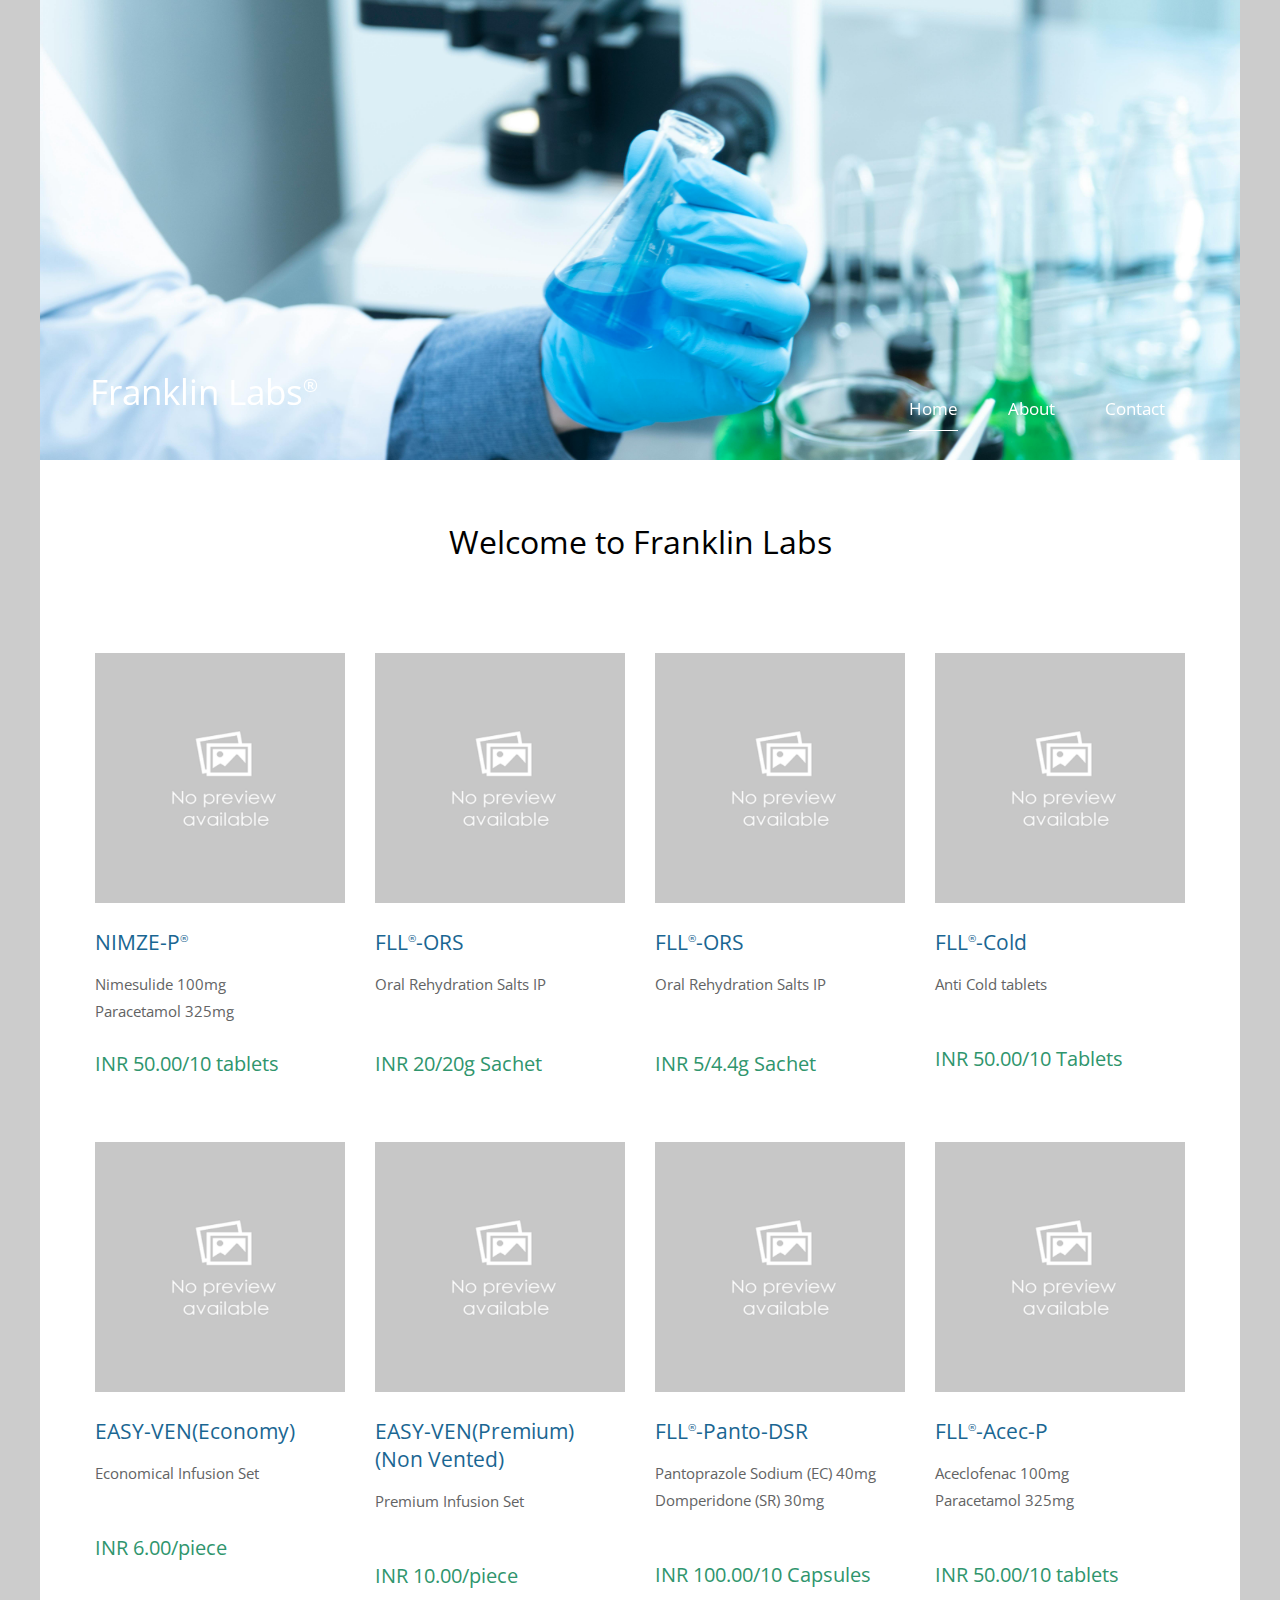
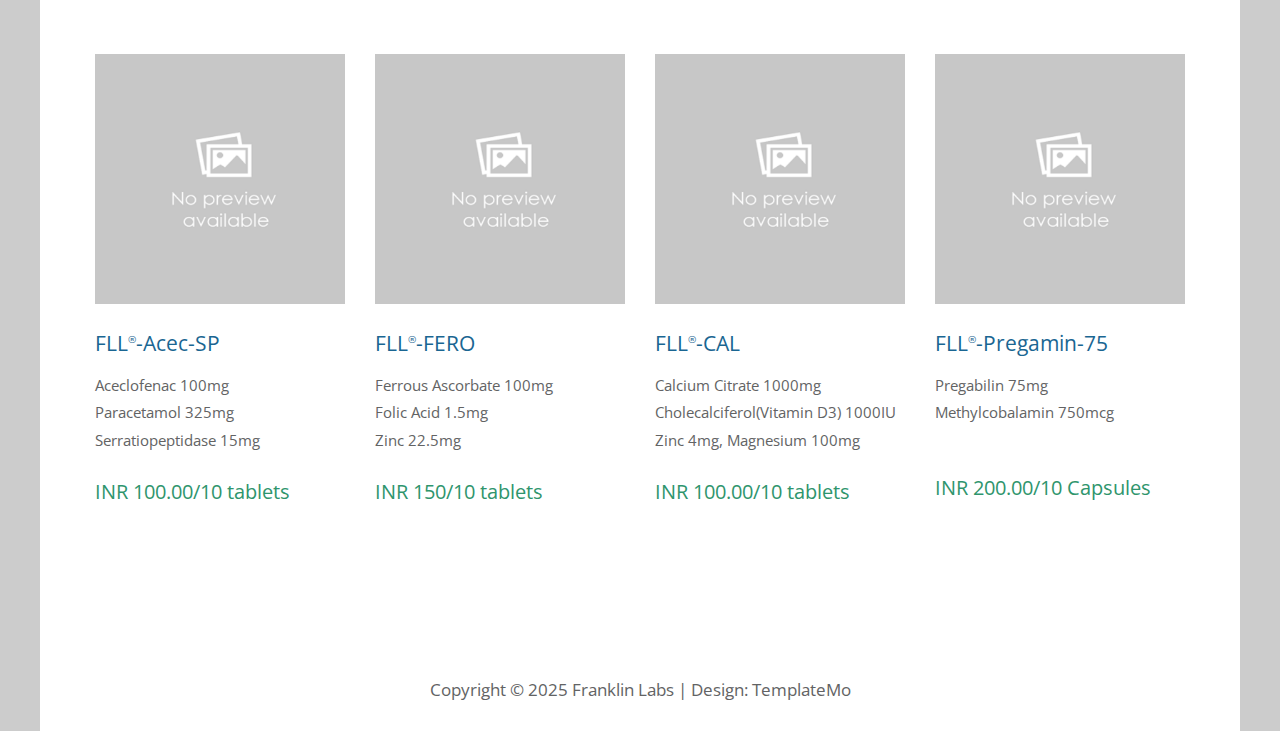
<file: index.html>
<!DOCTYPE html>
<html>

<head>
	<meta charset="UTF-8" />
    <meta name="viewport" content="width=device-width, initial-scale=1.0" />
    <meta http-equiv="X-UA-Compatible" content="ie=edge" />
    <title>Franklin Labs</title>
    <link href="https://fonts.googleapis.com/css?family=Open+Sans:400" rel="stylesheet" />    
	<link href="css/templatemo-style.css" rel="stylesheet" />
</head>
<!--

Simple House

https://templatemo.com/tm-539-simple-house

-->
<body> 

	<div class="container">
	<!-- Top box -->
		<!-- Logo & Site Name -->
		<div class="placeholder">
			<div class="parallax-window" data-parallax="scroll" data-image-src="img/franklin-labs.jpg">
				<div class="tm-header">
					<div class="row tm-header-inner">
						<div class="col-md-6 col-12">
							 
							<div class="tm-site-text-box">
								<h1 class="tm-site-title">Franklin Labs<span style="font-size: 0.5em; vertical-align: super;">&reg;</span></h1>
									
							</div>
						</div>
						<nav class="col-md-6 col-12 tm-nav">
							<ul class="tm-nav-ul">
								<li class="tm-nav-li"><a href="index.html" class="tm-nav-link active">Home</a></li>
								<li class="tm-nav-li"><a href="about.html" class="tm-nav-link">About</a></li>
								<li class="tm-nav-li"><a href="contact.html" class="tm-nav-link">Contact</a></li>
							</ul>
						</nav>	
					</div>
				</div>
			</div>
		</div>

		<main>
			<header class="row tm-welcome-section">
				<h2 class="col-12 text-center tm-section-title">Welcome to Franklin Labs</h2>
				<p class="col-12 text-center"></p>
			</header>
			
<!-- 			<div class="tm-paging-links">
				<nav>
					<ul>
						<li class="tm-paging-item"><a href="#" class="tm-paging-link active">Pizza</a></li>
						<li class="tm-paging-item"><a href="#" class="tm-paging-link">Salad</a></li>
						<li class="tm-paging-item"><a href="#" class="tm-paging-link">Noodle</a></li>
					</ul>
				</nav>
			</div> -->

			<!-- Gallery -->
			<div class="row tm-gallery">
				<!-- gallery page 1 -->
				 <div id="tm-gallery-page-pizza" class="tm-gallery-page">
					<article class="col-lg-3 col-md-4 col-sm-6 col-12 tm-gallery-item">
						<figure>
							<img src="img/gallery/no_preview.png" alt="Image" class="img-fluid tm-gallery-img" />
							<figcaption>
								<h4 class="tm-gallery-title">NIMZE-P<span style="font-size: 0.5em; vertical-align: super;">&reg;</span></h4>
								<p class="tm-gallery-description">Nimesulide 100mg <br/>  Paracetamol 325mg</p>
								<p class="tm-gallery-price">INR 50.00/10 tablets</p>
							</figcaption>
						</figure>
					</article>
					<article class="col-lg-3 col-md-4 col-sm-6 col-12 tm-gallery-item">
						<figure>
							<img src="img/gallery/no_preview.png" alt="Image" class="img-fluid tm-gallery-img" />
							<figcaption>
								<h4 class="tm-gallery-title">FLL<span style="font-size: 0.5em; vertical-align: super;">&reg;</span>-ORS </h4>
								<p class="tm-gallery-description">Oral Rehydration Salts IP<br/><br/></p>
								<p class="tm-gallery-price">INR 20/20g Sachet</p>
							</figcaption>
						</figure>
					</article>
					<article class="col-lg-3 col-md-4 col-sm-6 col-12 tm-gallery-item">
						<figure>
							<img src="img/gallery/no_preview.png" alt="Image" class="img-fluid tm-gallery-img" />
							<figcaption>
								<h4 class="tm-gallery-title">FLL<span style="font-size: 0.5em; vertical-align: super;">&reg;</span>-ORS </h4>
								<p class="tm-gallery-description">Oral Rehydration Salts IP<br/><br/></p>
								<p class="tm-gallery-price">INR 5/4.4g Sachet</p>
							</figcaption>
						</figure>
					</article>
					<article class="col-lg-3 col-md-4 col-sm-6 col-12 tm-gallery-item">
						<figure>
							<img src="img/gallery/no_preview.png" alt="Image" class="img-fluid tm-gallery-img" />
							<figcaption>
								<h4 class="tm-gallery-title">FLL<span style="font-size: 0.5em; vertical-align: super;">&reg;</span>-Cold</h4>
								<p class="tm-gallery-description">Anti Cold tablets</p><br/>
								<p class="tm-gallery-price">INR 50.00/10 Tablets</p>
							</figcaption>
						</figure>
					</article>
					<article class="col-lg-3 col-md-4 col-sm-6 col-12 tm-gallery-item">
						<figure>
							<img src="img/gallery/no_preview.png" alt="Image" class="img-fluid tm-gallery-img" />
							<figcaption>
								<h4 class="tm-gallery-title">EASY-VEN(Economy)</h4>
								<p class="tm-gallery-description">Economical Infusion Set</p><br/>
								<p class="tm-gallery-price">INR 6.00/piece</p>
							</figcaption>
						</figure>
					</article>
					<article class="col-lg-3 col-md-4 col-sm-6 col-12 tm-gallery-item">
						<figure>
							<img src="img/gallery/no_preview.png" alt="Image" class="img-fluid tm-gallery-img" />
							<figcaption>
								<h4 class="tm-gallery-title">EASY-VEN(Premium) (Non Vented)</h4>
								<p class="tm-gallery-description">Premium Infusion Set</p><br/>
								<p class="tm-gallery-price">INR 10.00/piece</p>
							</figcaption>
						</figure>
					</article>
					<article class="col-lg-3 col-md-4 col-sm-6 col-12 tm-gallery-item">
						<figure>
							<img src="img/gallery/no_preview.png" alt="Image" class="img-fluid tm-gallery-img" />
							<figcaption>
								<h4 class="tm-gallery-title">FLL<span style="font-size: 0.5em; vertical-align: super;">&reg;</span>-Panto-DSR</h4>
								<p class="tm-gallery-description">Pantoprazole Sodium (EC) 40mg<br/>Domperidone (SR) 30mg</p><br/>
								<p class="tm-gallery-price">INR 100.00/10 Capsules</p>
							</figcaption>
						</figure>
					</article>
					<article class="col-lg-3 col-md-4 col-sm-6 col-12 tm-gallery-item">
						<figure>
							<img src="img/gallery/no_preview.png" alt="Image" class="img-fluid tm-gallery-img" />
							<figcaption>
								<h4 class="tm-gallery-title">FLL<span style="font-size: 0.5em; vertical-align: super;">&reg;</span>-Acec-P</h4>
								<p class="tm-gallery-description">Aceclofenac 100mg <br/> Paracetamol 325mg</p><br/>
								<p class="tm-gallery-price">INR 50.00/10 tablets</p>
							</figcaption>
						</figure>
					</article>
					<article class="col-lg-3 col-md-4 col-sm-6 col-12 tm-gallery-item">
						<figure>
							<img src="img/gallery/no_preview.png" alt="Image" class="img-fluid tm-gallery-img" />
							<figcaption>
								<h4 class="tm-gallery-title">FLL<span style="font-size: 0.5em; vertical-align: super;">&reg;</span>-Acec-SP</h4>
								<p class="tm-gallery-description">Aceclofenac 100mg <br/> Paracetamol 325mg<br/>Serratiopeptidase 15mg</p>
								<p class="tm-gallery-price">INR 100.00/10 tablets</p>
							</figcaption>
						</figure>
					</article>
				<!-- </div> 

				<div id="tm-gallery-page-salad" class="tm-gallery-page"> -->
					<article class="col-lg-3 col-md-4 col-sm-6 col-12 tm-gallery-item">
						<figure>
							<img src="img/gallery/no_preview.png" alt="Image" class="img-fluid tm-gallery-img" />
							<figcaption>
								<h4 class="tm-gallery-title">FLL<span style="font-size: 0.5em; vertical-align: super;">&reg;</span>-FERO</h4>
								<p class="tm-gallery-description">Ferrous Ascorbate 100mg<br/>Folic Acid 1.5mg<br/>Zinc 22.5mg</p>
								<p class="tm-gallery-price">INR 150/10 tablets</p>
							</figcaption>
						</figure>
					</article>
					<article class="col-lg-3 col-md-4 col-sm-6 col-12 tm-gallery-item">
						<figure>
							<img src="img/gallery/no_preview.png" alt="Image" class="img-fluid tm-gallery-img" />
							<figcaption>
								<h4 class="tm-gallery-title">FLL<span style="font-size: 0.5em; vertical-align: super;">&reg;</span>-CAL</h4>
								<p class="tm-gallery-description">Calcium Citrate 1000mg<br/>Cholecalciferol(Vitamin D3) 1000IU<br/>Zinc 4mg, Magnesium 100mg</p>
								<p class="tm-gallery-price">INR 100.00/10 tablets</p>
							</figcaption>
						</figure>
					</article>
					<article class="col-lg-3 col-md-4 col-sm-6 col-12 tm-gallery-item">
						<figure>
							<img src="img/gallery/no_preview.png" alt="Image" class="img-fluid tm-gallery-img" />
							<figcaption>
								<h4 class="tm-gallery-title">FLL<span style="font-size: 0.5em; vertical-align: super;">&reg;</span>-Pregamin-75</h4>
								<p class="tm-gallery-description">Pregabilin 75mg<br/>Methylcobalamin 750mcg</p><br/>
								<p class="tm-gallery-price">INR 200.00/10 Capsules</p>
							</figcaption>
						</figure>
					</article>
					
					<article class="col-lg-3 col-md-4 col-sm-6 col-12 tm-gallery-item" style="display: none;">
						<figure>
							<img src="img/gallery/no_preview.png" alt="Image" class="img-fluid tm-gallery-img" />
							<figcaption style="display: none;">
								<h4 class="tm-gallery-title">FLL<span style="font-size: 0.5em; vertical-align: super;">&reg;</span>-Pregamin-75</h4>
								<p class="tm-gallery-description">Pregabilin 75mg<br/>Methylcobalamin 750mcg</p>
								<br/><p class="tm-gallery-price">INR 200.00/10 Capsules</p>
							</figcaption>
						</figure>
					</article>
				</div> <!-- gallery page 2 -->
				
				<!-- gallery page 3 -->
				<!-- <div id="tm-gallery-page-noodle" class="tm-gallery-page hidden">
					<article class="col-lg-3 col-md-4 col-sm-6 col-12 tm-gallery-item">
						<figure>
							<img src="img/gallery/08.jpg" alt="Image" class="img-fluid tm-gallery-img" />
							<figcaption>
								<h4 class="tm-gallery-title">Noodle One</h4>
								<p class="tm-gallery-description">Orci varius natoque penatibus et magnis dis parturient montes, nascetur ridiculus mus.</p>
								<p class="tm-gallery-price">$12.50</p>
							</figcaption>
						</figure>
					</article>
					<article class="col-lg-3 col-md-4 col-sm-6 col-12 tm-gallery-item">
						<figure>
							<img src="img/gallery/07.jpg" alt="Image" class="img-fluid tm-gallery-img" />
							<figcaption>
								<h4 class="tm-gallery-title">Noodle Second</h4>
								<p class="tm-gallery-description">Orci varius natoque penatibus et magnis dis parturient montes, nascetur ridiculus mus.</p>
								<p class="tm-gallery-price">$15.50</p>
							</figcaption>
						</figure>
					</article>
					<article class="col-lg-3 col-md-4 col-sm-6 col-12 tm-gallery-item">
						<figure>
							<img src="img/gallery/06.jpg" alt="Image" class="img-fluid tm-gallery-img" />
							<figcaption>
								<h4 class="tm-gallery-title">Third Soft Noodle</h4>
								<p class="tm-gallery-description">Orci varius natoque penatibus et magnis dis parturient montes, nascetur ridiculus mus.</p>
								<p class="tm-gallery-price">$20.50</p>
							</figcaption>
						</figure>
					</article>
					<article class="col-lg-3 col-md-4 col-sm-6 col-12 tm-gallery-item">
						<figure>
							<img src="img/gallery/05.jpg" alt="Image" class="img-fluid tm-gallery-img" />
							<figcaption>
								<h4 class="tm-gallery-title">Aliquam sagittis</h4>
								<p class="tm-gallery-description">Orci varius natoque penatibus et magnis dis parturient montes, nascetur ridiculus mus.</p>
								<p class="tm-gallery-price">$30.25</p>
							</figcaption>
						</figure>
					</article>
					<article class="col-lg-3 col-md-4 col-sm-6 col-12 tm-gallery-item">
						<figure>
							<img src="img/gallery/04.jpg" alt="Image" class="img-fluid tm-gallery-img" />
							<figcaption>
								<h4 class="tm-gallery-title">Maecenas eget justo</h4>
								<p class="tm-gallery-description">Orci varius natoque penatibus et magnis dis parturient montes, nascetur ridiculus mus.</p>
								<p class="tm-gallery-price">$35.50</p>
							</figcaption>
						</figure>
					</article>
					<article class="col-lg-3 col-md-4 col-sm-6 col-12 tm-gallery-item">
						<figure>
							<img src="img/gallery/03.jpg" alt="Image" class="img-fluid tm-gallery-img" />
							<figcaption>
								<h4 class="tm-gallery-title">Quisque et felis eros</h4>
								<p class="tm-gallery-description">Orci varius natoque penatibus et magnis dis parturient montes, nascetur ridiculus mus.</p>
								<p class="tm-gallery-price">$40.50</p>
							</figcaption>
						</figure>
					</article>

				</div> --> <!-- gallery page 3 -->
			</div>
			<!-- <div class="tm-section tm-container-inner">
				<div class="row">
					<div class="col-md-6">
						<figure class="tm-description-figure">
							<img src="img/img-01.jpg" alt="Image" class="img-fluid" />
						</figure>
					</div>
					<div class="col-md-6">
						<div class="tm-description-box"> 
							<h4 class="tm-gallery-title">Maecenas nulla neque</h4>
							<p class="tm-mb-45">Redistributing this template as a downloadable ZIP file on any template collection site is strictly prohibited. You will need to <a rel="nofollow" href="https://templatemo.com/contact">talk to us</a> for additional permissions about our templates. Thank you.</p>
							<a href="about.html" class="tm-btn tm-btn-default tm-right">Read More</a>
						</div>
					</div>
				</div>
			</div> -->
		</main>

		<footer class="tm-footer text-center">
			<p>Copyright &copy; 2025 Franklin Labs 
            
            | Design: TemplateMo</p>
		</footer>
	</div>
	<script src="js/jquery.min.js"></script>
	<script src="js/parallax.min.js"></script>
	<script>
		$(document).ready(function(){
			// Handle click on paging links
			$('.tm-paging-link').click(function(e){
				e.preventDefault();
				
				var page = $(this).text().toLowerCase();
				$('.tm-gallery-page').addClass('hidden');
				$('#tm-gallery-page-' + page).removeClass('hidden');
				$('.tm-paging-link').removeClass('active');
				$(this).addClass("active");
			});
		});
	</script>
</body>
</html>
</file>
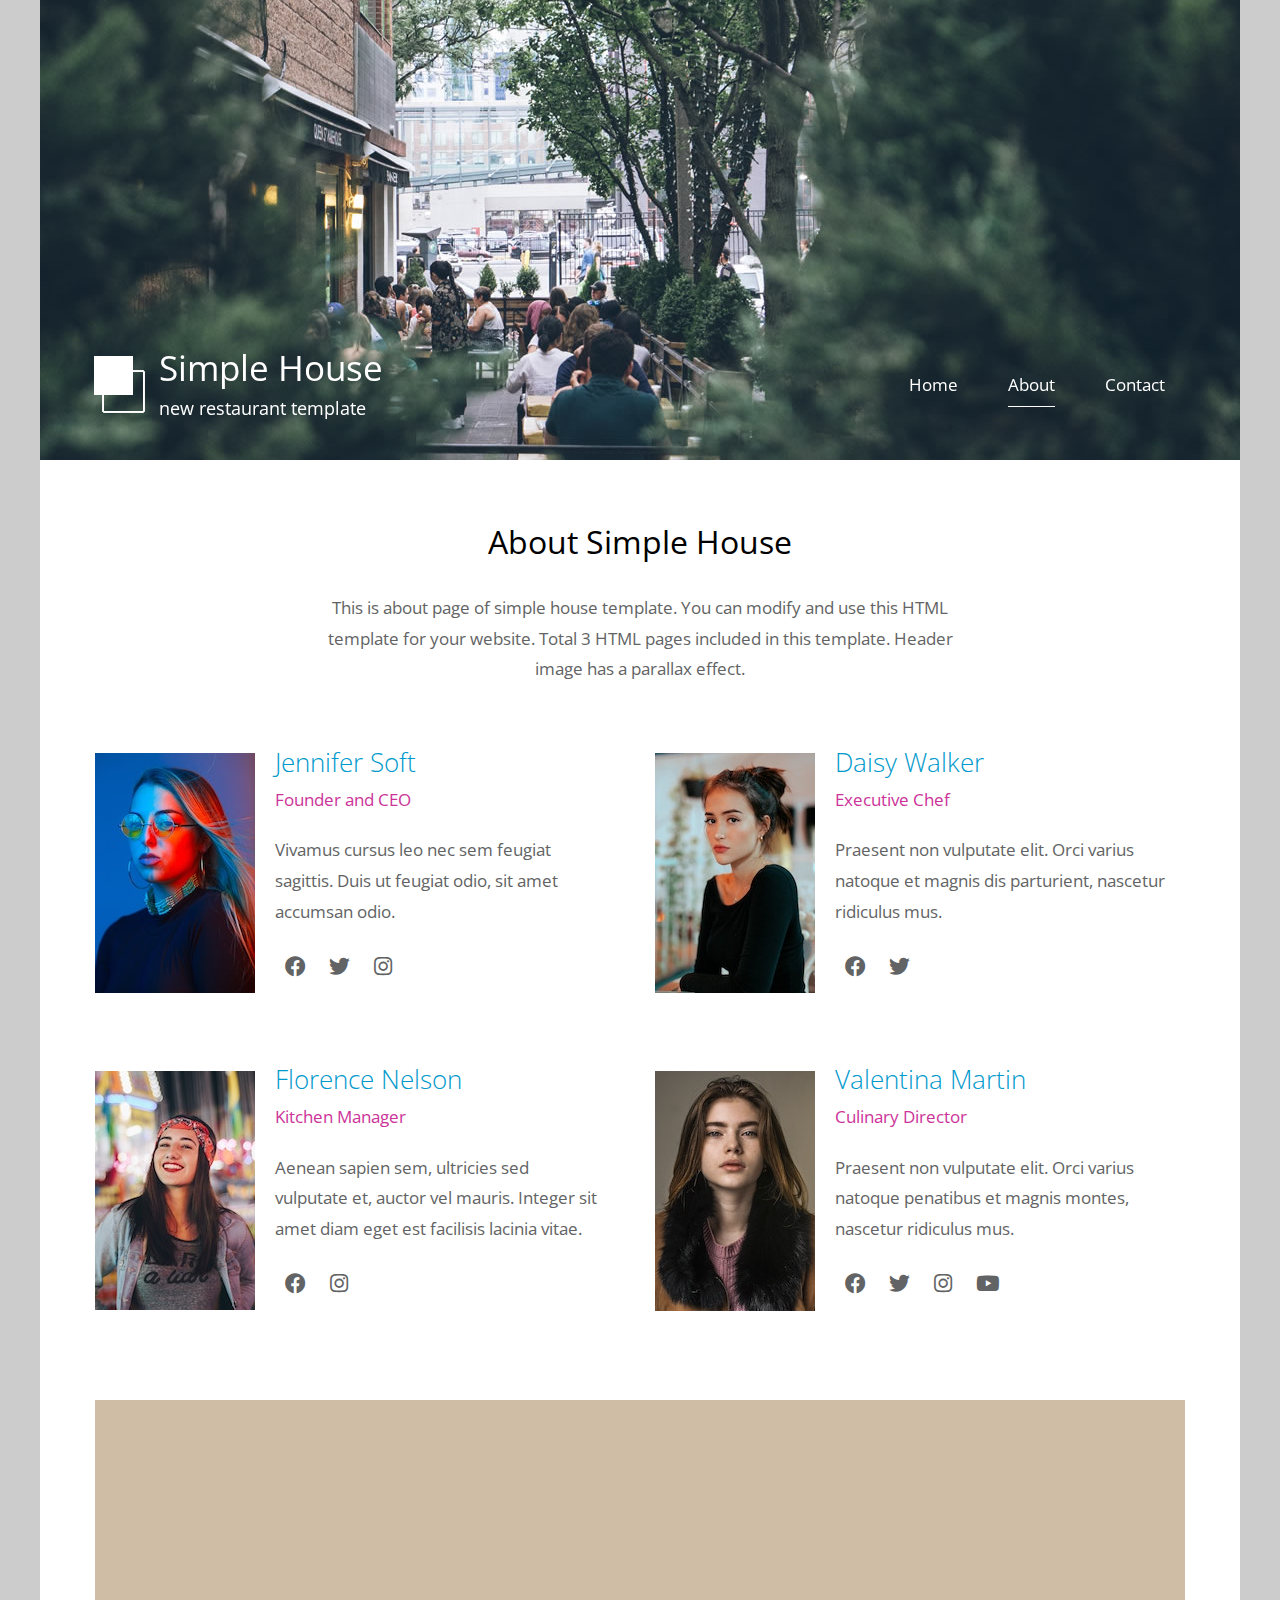
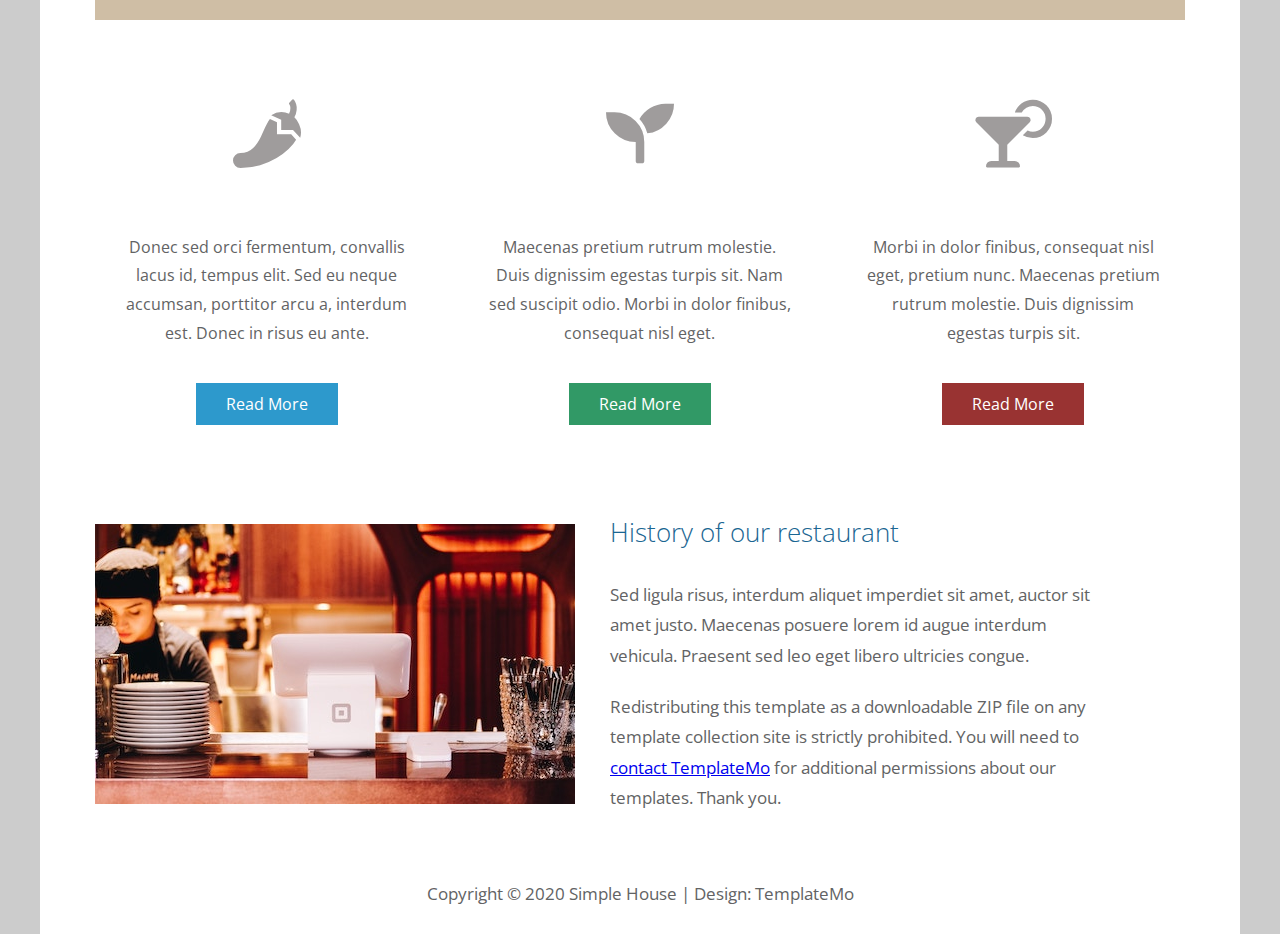
<file: about.html>
<!DOCTYPE html>
<html>

<head>
	<meta charset="UTF-8" />
    <meta name="viewport" content="width=device-width, initial-scale=1.0" />
    <meta http-equiv="X-UA-Compatible" content="ie=edge" />
    <title>Simple House - About Page</title>
    <link href="https://fonts.googleapis.com/css?family=Open+Sans:300,400" rel="stylesheet" />
    <link href="css/all.min.css" rel="stylesheet" />
	<link href="css/templatemo-style.css" rel="stylesheet" />
</head>
<!--

Simple House

https://templatemo.com/tm-539-simple-house

-->
<body> 

	<div class="container">
	<!-- Top box -->
		<!-- Logo & Site Name -->
		<div class="placeholder">
			<div class="parallax-window" data-parallax="scroll" data-image-src="img/simple-house-01.jpg">
				<div class="tm-header">
					<div class="row tm-header-inner">
						<div class="col-md-6 col-12">
							<img src="img/simple-house-logo.png" alt="Logo" class="tm-site-logo" /> 
							<div class="tm-site-text-box">
								<h1 class="tm-site-title">Simple House</h1>
								<h6 class="tm-site-description">new restaurant template</h6>	
							</div>
						</div>
						<nav class="col-md-6 col-12 tm-nav">
							<ul class="tm-nav-ul">
								<li class="tm-nav-li"><a href="index.html" class="tm-nav-link">Home</a></li>
								<li class="tm-nav-li"><a href="about.html" class="tm-nav-link active">About</a></li>
								<li class="tm-nav-li"><a href="contact.html" class="tm-nav-link">Contact</a></li>
							</ul>
						</nav>	
					</div>
				</div>
			</div>
		</div>

		<main>
			<header class="row tm-welcome-section">
				<h2 class="col-12 text-center tm-section-title">About Simple House</h2>
				<p class="col-12 text-center">This is about page of simple house template. 
                You can modify and use this HTML template for your website. Total 3 HTML pages included in this template. Header image has a parallax effect.</p>
			</header>

			<div class="tm-container-inner tm-persons">
				<div class="row">
					<article class="col-lg-6">
						<figure class="tm-person">
							<img src="img/about-01.jpg" alt="Image" class="img-fluid tm-person-img" />
							<figcaption class="tm-person-description">
								<h4 class="tm-person-name">Jennifer Soft</h4>
								<p class="tm-person-title">Founder and CEO</p>
								<p class="tm-person-about">Vivamus cursus leo nec sem feugiat sagittis.
								Duis ut feugiat odio, sit amet accumsan
								odio.</p>
								<div>
									<a href="https://fb.com" class="tm-social-link"><i class="fab fa-facebook tm-social-icon"></i></a>
									<a href="https://twitter.com" class="tm-social-link"><i class="fab fa-twitter tm-social-icon"></i></a>
									<a href="https://instagram.com" class="tm-social-link"><i class="fab fa-instagram tm-social-icon"></i></a>
								</div>
							</figcaption>
						</figure>
					</article>
					<article class="col-lg-6">
						<figure class="tm-person">
							<img src="img/about-02.jpg" alt="Image" class="img-fluid tm-person-img" />
							<figcaption class="tm-person-description">
								<h4 class="tm-person-name">Daisy Walker</h4>
								<p class="tm-person-title">Executive Chef</p>
								<p class="tm-person-about">Praesent non vulputate elit. Orci varius
								natoque et magnis dis parturient, nascetur ridiculus mus.</p>
								<div>
									<a href="https://fb.com" class="tm-social-link"><i class="fab fa-facebook tm-social-icon"></i></a>
									<a href="https://twitter.com" class="tm-social-link"><i class="fab fa-twitter tm-social-icon"></i></a>
								</div>
							</figcaption>
						</figure>
					</article>
					<article class="col-lg-6">
						<figure class="tm-person">
							<img src="img/about-03.jpg" alt="Image" class="img-fluid tm-person-img" />
							<figcaption class="tm-person-description">
								<h4 class="tm-person-name">Florence Nelson</h4>
								<p class="tm-person-title">Kitchen Manager</p>
								<p class="tm-person-about">Aenean sapien sem, ultricies sed vulputate
								et, auctor vel mauris. Integer sit amet diam eget est facilisis lacinia vitae.</p>
								<div>
									<a href="https://fb.com" class="tm-social-link"><i class="fab fa-facebook tm-social-icon"></i></a>
									<a href="https://instagram.com" class="tm-social-link"><i class="fab fa-instagram tm-social-icon"></i></a>
								</div>
							</figcaption>
						</figure>
					</article>
					<article class="col-lg-6">
						<figure class="tm-person">
							<img src="img/about-04.jpg" alt="Image" class="img-fluid tm-person-img" />
							<figcaption class="tm-person-description">
								<h4 class="tm-person-name">Valentina Martin</h4>
								<p class="tm-person-title">Culinary Director</p>
								<p class="tm-person-about">Praesent non vulputate elit. Orci varius
								natoque penatibus et magnis montes, nascetur ridiculus mus.</p>
								<div>
									<a href="https://fb.com" class="tm-social-link"><i class="fab fa-facebook tm-social-icon"></i></a>
									<a href="https://twitter.com" class="tm-social-link"><i class="fab fa-twitter tm-social-icon"></i></a>
									<a href="https://instagram.com" class="tm-social-link"><i class="fab fa-instagram tm-social-icon"></i></a>
									<a href="https://youtube.com" class="tm-social-link"><i class="fab fa-youtube tm-social-icon"></i></a>
								</div>
							</figcaption>
						</figure>
					</article>
				</div>
			</div>
			<div class="tm-container-inner tm-featured-image">
				<div class="row">
					<div class="col-12">
						<div class="placeholder-2">
							<div class="parallax-window-2" data-parallax="scroll" data-image-src="img/about-05.jpg"></div>		
						</div>
					</div>
				</div>
			</div>
			<div class="tm-container-inner tm-features">
				<div class="row">
					<div class="col-lg-4">
						<div class="tm-feature">
							<i class="fas fa-4x fa-pepper-hot tm-feature-icon"></i>
							<p class="tm-feature-description">Donec sed orci fermentum, convallis lacus id, tempus elit. Sed eu neque accumsan, porttitor arcu a, interdum est. Donec in risus eu ante.</p>
							<a href="index.html" class="tm-btn tm-btn-primary">Read More</a>
						</div>
					</div>
					<div class="col-lg-4">
						<div class="tm-feature">
							<i class="fas fa-4x fa-seedling tm-feature-icon"></i>
							<p class="tm-feature-description">Maecenas pretium rutrum molestie. Duis dignissim egestas turpis sit. Nam sed suscipit odio. Morbi in dolor finibus, consequat nisl eget.</p>
							<a href="index.html" class="tm-btn tm-btn-success">Read More</a>
						</div>
					</div>
					<div class="col-lg-4">
						<div class="tm-feature">
							<i class="fas fa-4x fa-cocktail tm-feature-icon"></i>
							<p class="tm-feature-description">Morbi in dolor finibus, consequat nisl eget, pretium nunc. Maecenas pretium rutrum molestie. Duis dignissim egestas turpis sit.</p>
							<a href="index.html" class="tm-btn tm-btn-danger">Read More</a>
						</div>
					</div>
				</div>
			</div>
			<div class="tm-container-inner tm-history">
				<div class="row">
					<div class="col-12">
						<div class="tm-history-inner">
							<img src="img/about-06.jpg" alt="Image" class="img-fluid tm-history-img" />
							<div class="tm-history-text"> 
								<h4 class="tm-history-title">History of our restaurant</h4>
								<p class="tm-mb-p">Sed ligula risus, interdum aliquet imperdiet sit amet, auctor sit amet justo. Maecenas posuere lorem id augue interdum vehicula. Praesent sed leo eget libero ultricies congue.</p>
								<p>Redistributing this template as a downloadable ZIP file on any template collection site is strictly prohibited. You will need to <a href="https://templatemo.com/contact">contact TemplateMo</a> for additional permissions about our templates. Thank you.</p>
							</div>
						</div>	
					</div>
				</div>
			</div>
		</main>

		<footer class="tm-footer text-center">
			<p>Copyright &copy; 2020 Simple House 
            
            | Design: <a rel="nofollow" href="https://templatemo.com">TemplateMo</a></p>
		</footer>
	</div>
	<script src="js/jquery.min.js"></script>
	<script src="js/parallax.min.js"></script>
</body>
</html>
</file>
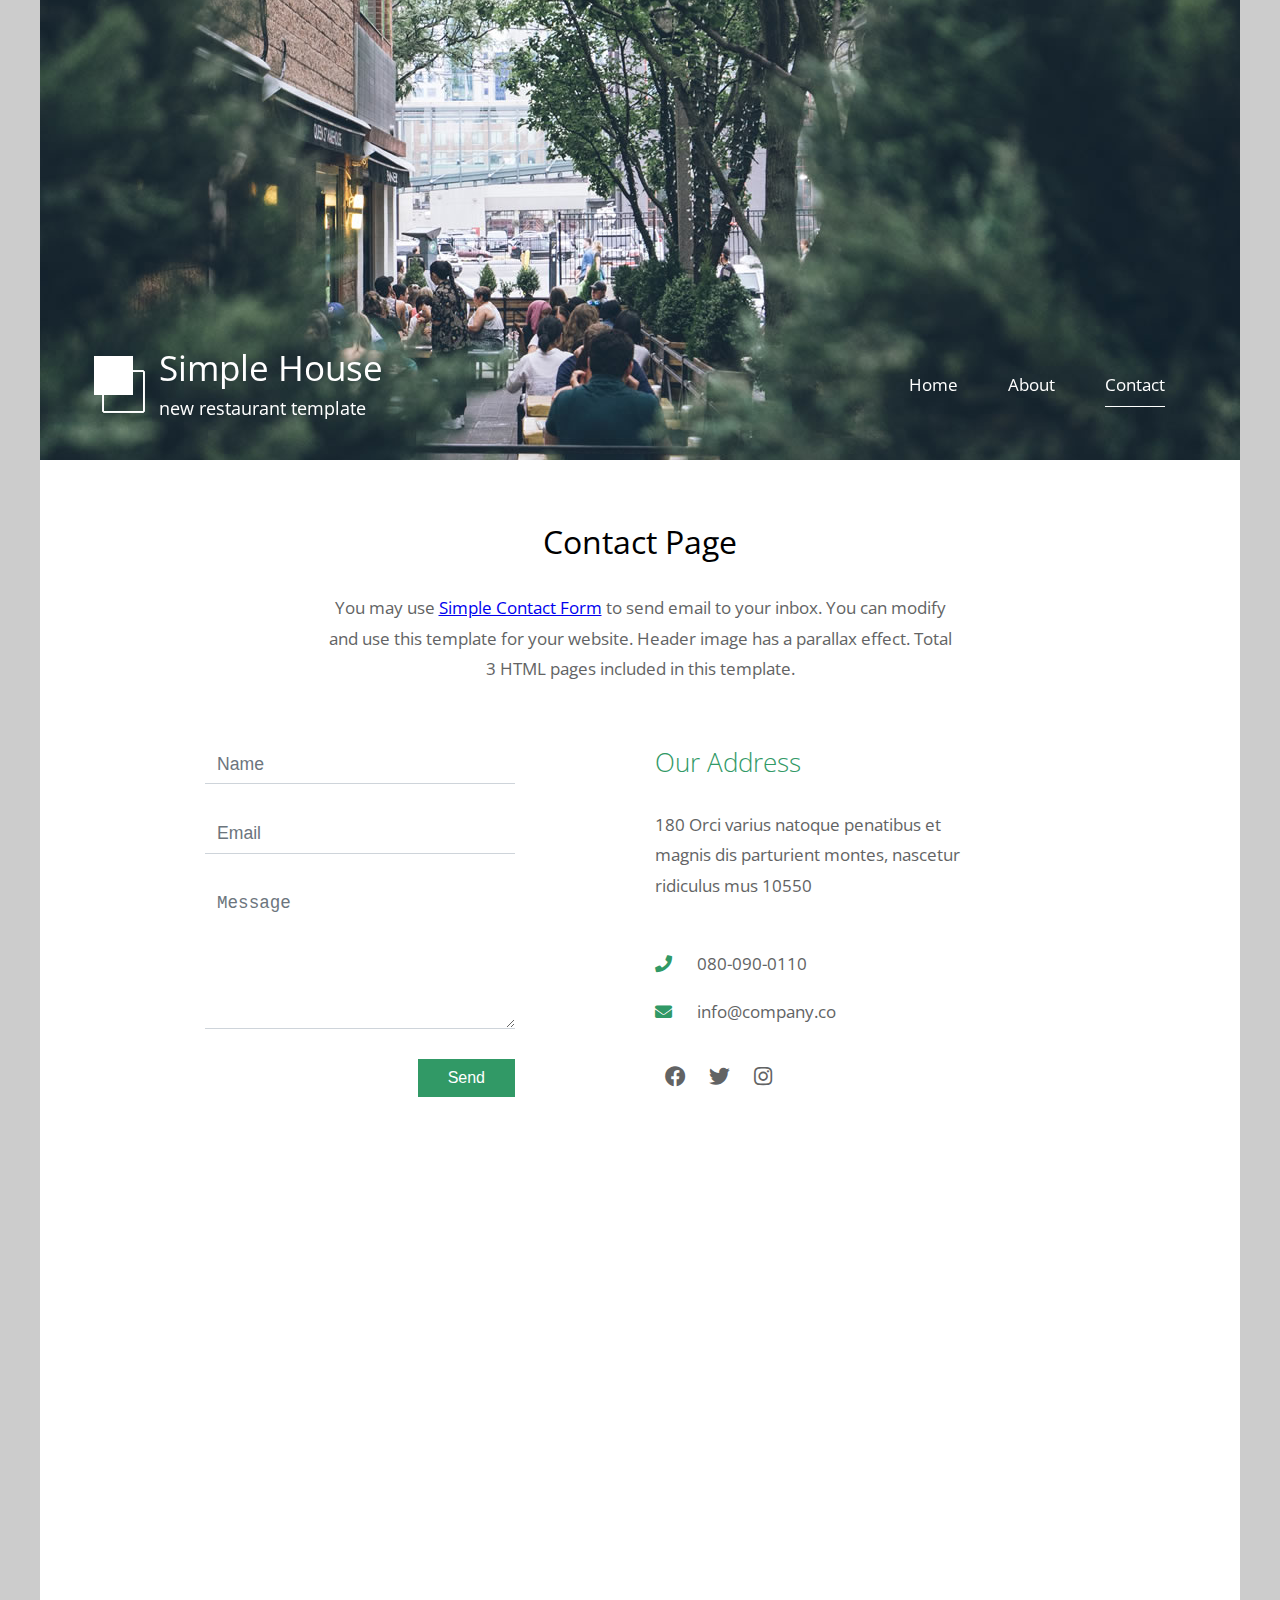
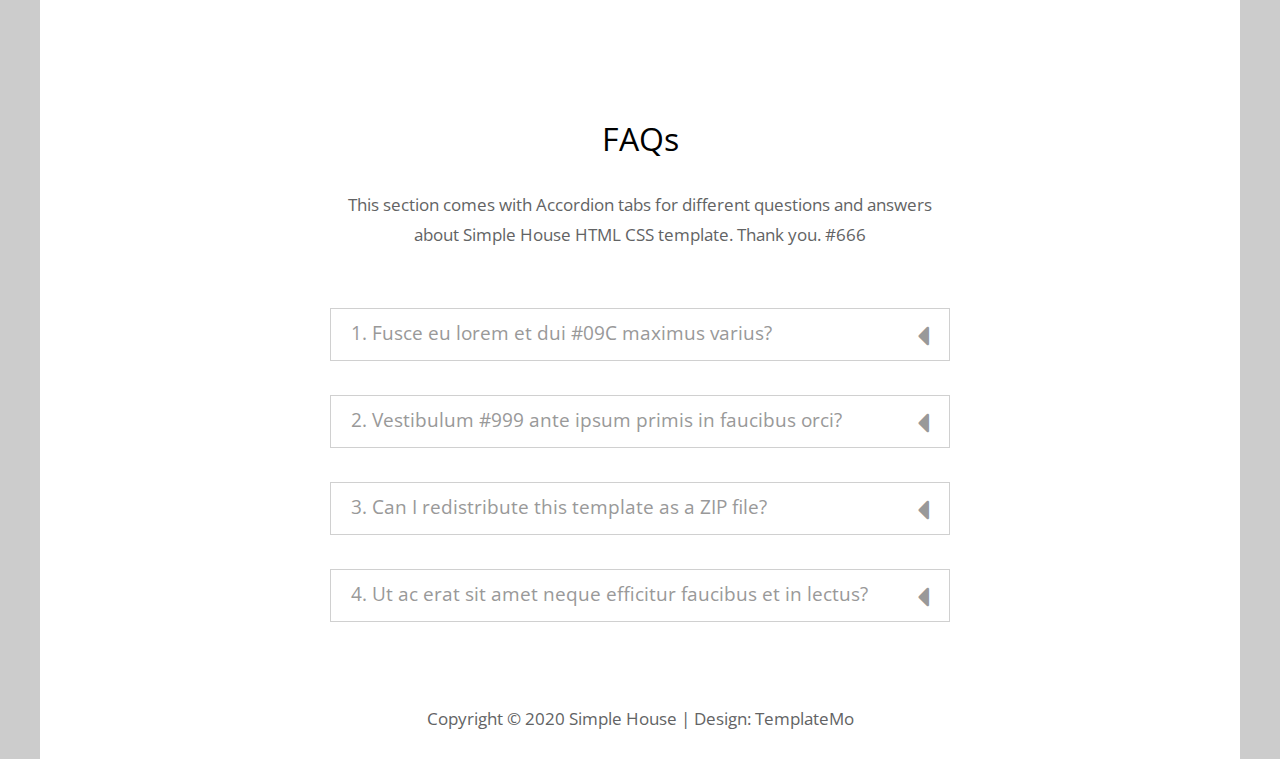
<file: contact.html>
<!DOCTYPE html>
<html>

<head>
	<meta charset="UTF-8" />
    <meta name="viewport" content="width=device-width, initial-scale=1.0" />
    <meta http-equiv="X-UA-Compatible" content="ie=edge" />
    <title>Simple House - Contact Page</title>
    <link href="https://fonts.googleapis.com/css?family=Open+Sans:300,400" rel="stylesheet" />
    <link href="css/all.min.css" rel="stylesheet" />
	<link href="css/templatemo-style.css" rel="stylesheet" />
</head>
<!--

Simple House

https://templatemo.com/tm-539-simple-house

-->
<body> 

	<div class="container">
	<!-- Top box -->
		<!-- Logo & Site Name -->
		<div class="placeholder">
			<div class="parallax-window" data-parallax="scroll" data-image-src="img/simple-house-01.jpg">
				<div class="tm-header">
					<div class="row tm-header-inner">
						<div class="col-md-6 col-12">
							<img src="img/simple-house-logo.png" alt="Logo" class="tm-site-logo" /> 
							<div class="tm-site-text-box">
								<h1 class="tm-site-title">Simple House</h1>
								<h6 class="tm-site-description">new restaurant template</h6>	
							</div>
						</div>
						<nav class="col-md-6 col-12 tm-nav">
							<ul class="tm-nav-ul">
								<li class="tm-nav-li"><a href="index.html" class="tm-nav-link">Home</a></li>
								<li class="tm-nav-li"><a href="about.html" class="tm-nav-link">About</a></li>
								<li class="tm-nav-li"><a href="contact.html" class="tm-nav-link active">Contact</a></li>
							</ul>
						</nav>	
					</div>
				</div>
			</div>
		</div>

		<main>
			<header class="row tm-welcome-section">
				<h2 class="col-12 text-center tm-section-title">Contact Page</h2>
				<p class="col-12 text-center">You may use <a rel="nofollow" href="https://www.ltcclock.com/downloads/simple-contact-form/" target="_blank">Simple Contact Form</a> to send email to your inbox. You can modify and use this template for your website. Header image has a parallax effect. Total 3 HTML pages included in this template.</p>
			</header>

			<div class="tm-container-inner-2 tm-contact-section">
				<div class="row">
					<div class="col-md-6">
						<form action="" method="POST" class="tm-contact-form">
					        <div class="form-group">
					          <input type="text" name="name" class="form-control" placeholder="Name" required="" />
					        </div>
					        
					        <div class="form-group">
					          <input type="email" name="email" class="form-control" placeholder="Email" required="" />
					        </div>
				
					        <div class="form-group">
					          <textarea rows="5" name="message" class="form-control" placeholder="Message" required=""></textarea>
					        </div>
					
					        <div class="form-group tm-d-flex">
					          <button type="submit" class="tm-btn tm-btn-success tm-btn-right">
					            Send
					          </button>
					        </div>
						</form>
					</div>
					<div class="col-md-6">
						<div class="tm-address-box">
							<h4 class="tm-info-title tm-text-success">Our Address</h4>
							<address>
								180 Orci varius natoque penatibus et magnis dis parturient montes, nascetur ridiculus mus 10550
							</address>
							<a href="tel:080-090-0110" class="tm-contact-link">
								<i class="fas fa-phone tm-contact-icon"></i>080-090-0110
							</a>
							<a href="mailto:info@company.co" class="tm-contact-link">
								<i class="fas fa-envelope tm-contact-icon"></i>info@company.co
							</a>
							<div class="tm-contact-social">
								<a href="https://fb.com/templatemo" class="tm-social-link"><i class="fab fa-facebook tm-social-icon"></i></a>
								<a href="#" class="tm-social-link"><i class="fab fa-twitter tm-social-icon"></i></a>
								<a href="#" class="tm-social-link"><i class="fab fa-instagram tm-social-icon"></i></a>
							</div>
						</div>
					</div>
				</div>
			</div>
            
<!-- How to change your own map point
	1. Go to Google Maps
	2. Click on your location point
	3. Click "Share" and choose "Embed map" tab
	4. Copy only URL and paste it within the src="" field below
-->
			<div class="tm-container-inner-2 tm-map-section">
				<div class="row">
					<div class="col-12">
						<div class="tm-map">
							<iframe src="https://www.google.com/maps/embed?pb=!1m18!1m12!1m3!1d11196.961132529668!2d-43.38581128725845!3d-23.011063013218724!2m3!1f0!2f0!3f0!3m2!1i1024!2i768!4f13.1!3m3!1m2!1s0x9bdb695cd967b7%3A0x171cdd035a6a9d84!2sAv.%20L%C3%BAcio%20Costa%20-%20Barra%20da%20Tijuca%2C%20Rio%20de%20Janeiro%20-%20RJ%2C%20Brazil!5e0!3m2!1sen!2sth!4v1568649412152!5m2!1sen!2sth" frameborder="0" style="border:0;" allowfullscreen=""></iframe>
						</div>
					</div>
				</div>
			</div>
			<div class="tm-container-inner-2 tm-info-section">
				<div class="row">
					<!-- FAQ -->
					<div class="col-12 tm-faq">
						<h2 class="text-center tm-section-title">FAQs</h2>
						<p class="text-center">This section comes with Accordion tabs for different questions and answers about Simple House HTML CSS template. Thank you. #666</p>
						<div class="tm-accordion">
							<button class="accordion">1. Fusce eu lorem et dui #09C maximus varius?</button>
							<div class="panel">
							  <p>#666 Duis blandit purus vel nenenatis rutrum. Pellentesque pellentesque tindicunt lorem, ac egestas massa sollicitudin vel. Nam scelerisque vulputate quam mollis pretium. Morbi condimentum volutpat.</p>
							</div>
							
							<button class="accordion">2. Vestibulum #999 ante ipsum primis in faucibus orci?</button>
							<div class="panel">
							  <p>Mauris euismod odio at commodo rhoncus. Maecenas nec interdum purus, sed auctor est. Sed eleifend urna nec diam consectetur, a aliquet turpis facilisis. Integer est sapien, sagittis vel massa vel, interdum euismod erat. Aenean sollicitudin nisi neque, efficitur posuere urna rutrum porta.</p>
							</div>
							
							<button class="accordion">3. Can I redistribute this template as a ZIP file?</button>
							<div class="panel">
							  <p>Redistributing this template as a downloadable ZIP file on any template collection site is strictly prohibited. You will need to <a href="https://templatemo.com/contact">contact TemplateMo</a> for additional permissions about our templates. Thank you.</p>
							</div>
							
							<button class="accordion">4. Ut ac erat sit amet neque efficitur faucibus et in lectus?</button>
							<div class="panel">
								<p>Vivamus viverra pretium ultricies. Praesent feugiat, sapien vitae blandit efficitur, sem nulla venenatis nunc, vel maximus ligula sem a sem. Pellentesque ligula ex, facilisis ac libero a, blandit ullamcorper enim.</p>
							</div>
						</div>	
					</div>
				</div>
			</div>
		</main>

		<footer class="tm-footer text-center">
			<p>Copyright &copy; 2020 Simple House 
            
            | Design: <a rel="nofollow" href="https://templatemo.com">TemplateMo</a></p>
		</footer>
	</div>
	<script src="js/jquery.min.js"></script>
	<script src="js/parallax.min.js"></script>
	<script>
		$(document).ready(function(){
			var acc = document.getElementsByClassName("accordion");
			var i;
			
			for (i = 0; i < acc.length; i++) {
			  acc[i].addEventListener("click", function() {
			    this.classList.toggle("active");
			    var panel = this.nextElementSibling;
			    if (panel.style.maxHeight) {
			      panel.style.maxHeight = null;
			    } else {
			      panel.style.maxHeight = panel.scrollHeight + "px";
			    }
			  });
			}	
		});
	</script>
</body>
</html>
</file>
<file: css/templatemo-style.css>
/*

Simple House

https://templatemo.com/tm-539-simple-house

*/

ul, nav, body, h1, h2, h4, h6, p, figure {
  margin: 0;
  padding: 0;
}

a, button { transition: all 0.3s ease; }

/* Bootstrap grid system  */

html {
  box-sizing: border-box;
  -ms-overflow-style: scrollbar;
}

*,
*::before,
*::after {
  box-sizing: inherit;
}

.container {
  width: 100%;
  max-width: 1200px;
  margin-right: auto;
  margin-left: auto;
}

.tm-container-inner,
.tm-container-inner-2 {
  padding-left: 15px;
  padding-right: 15px;
}

.row {
  display: -ms-flexbox;
  display: flex;
  -ms-flex-wrap: wrap;
  flex-wrap: wrap;
  margin-left: -15px;
  margin-right: -15px;
}

.col-lg-3,
.col-lg-4,
.col-lg-6,
.col-md-4,
.col-md-6,
.col-sm-6, 
.col-12 {
  position: relative;
  width: 100%;
  padding-right: 15px;
  padding-left: 15px;
}

.col-12 {
  -ms-flex: 0 0 100%;
  flex: 0 0 100%;
  max-width: 100%;
}

@media (min-width: 576px) {
  .col-sm-6 {
    -ms-flex: 0 0 50%;
    flex: 0 0 50%;
    max-width: 50%;
  }
}

@media (min-width: 768px) {
  .col-md-4 {
    -ms-flex: 0 0 33.333333%;
    flex: 0 0 33.333333%;
    max-width: 33.333333%;
  }
  
  .col-md-6 {
    -ms-flex: 0 0 50%;
    flex: 0 0 50%;
    max-width: 50%;
  }
}

@media (min-width: 992px) {
  .col-lg-3 {
    -ms-flex: 0 0 25%;
    flex: 0 0 25%;
    max-width: 25%;
  }
  
  .col-lg-4 {
    -ms-flex: 0 0 33.333333%;
    flex: 0 0 33.333333%;
    max-width: 33.333333%;
  }
  
  .col-lg-6 {
    -ms-flex: 0 0 50%;
    flex: 0 0 50%;
    max-width: 50%;
  }
}

/*
  primary: #2D99CC
  success: #319966
  danger: #993332
*/

.tm-btn {
  display: inline-block;
  font-size: 1rem;
  width: auto;
  padding: 10px 30px;
  text-decoration: none;
  cursor: pointer;
  border: 0;
}

.tm-btn-default {
  border: 1px solid #ccc;
  background-color: transparent;
  color: #626364;
}

.tm-btn-default:hover,
.tm-btn-default:focus {
  color: white;
  background-color: #98999A;
}

.tm-btn-primary {
  background-color: #2D99CC;
  color: white;
}

.tm-btn-primary:hover,
.tm-btn-primary:focus {
  background-color: #1b6f96;
}

.tm-btn-success {
  background-color: #319966;
  color: white;
}

.tm-btn-success:hover,
.tm-btn-success:focus {
  background-color: #1d6e46;
}

.tm-btn-danger {
  background-color: #993332;
  color: white;
}

.tm-btn-danger:hover,
.tm-btn-danger:focus {
  background-color: #752423;
}

.tm-mb-45 {
  margin-bottom: 45px;
}

.tm-mb-p {
    margin-bottom: 20px;
}

.tm-text-success {
  color: #319966;
}

.text-center {
  text-align: center;
}

.hidden {
  display: none !important;
}

.img-fluid {
  max-width: 100%;
  height: auto;
}

body {
  font-family: 'Open Sans', Arial, sans-serif;
  font-size: 17px;
  background-color: #ccc;
  overflow-x: hidden;
}

.container {
  background-color: white;
}

p, address {
  color: #626364;
  line-height: 1.8;
}

/* Set width and height in JS */
.placeholder {
  width: 100%;
  min-height: 460px;
  background-color: #556E5B;
}

.placeholder-2 {
  width: 100%;
  min-height: 220px;
  background-color: #CFBEA5;
  position: relative;
  z-index: 998;
}

.parallax-window {
  min-height: 460px;
  background: transparent;
  position: relative;
}

.parallax-window-2 {
  min-height: 220px;
  width: 100%;
  margin-left: auto;
  margin-right: auto;
  background: transparent;
  position: relative;
}

.parallax-mirror {
  z-index: 999 !important;
}

.tm-header {
  position: absolute;
  bottom: 0;
  left: 0;
  width: 100%;
  color: white;
  z-index: 1000;
}

.tm-header-inner {
  padding: 40px 50px;
}

@media (max-width: 991px) {
  .tm-header-inner {
    padding: 30px 15px;
  }
}

.tm-site-logo {
  display: inline-block;
  margin-right: 5px;
}

.tm-site-text-box {
  display: inline-block;
}

.tm-site-title {
  font-size: 2.2rem;
  font-weight: 400;
  margin-bottom: 5px;
}

.tm-site-description {
  font-size: 1.1rem;
  font-weight: 400;
}

.tm-nav {
  text-align: right;
  margin-top: 30px;
}

.tm-nav-ul {
  display: flex;
  justify-content: flex-end;
}

.tm-nav-li {
  list-style: none;
  display: block;
  margin-bottom: 0;
  padding-right: 25px;
  padding-left: 25px;
}

@media (max-width: 991px) {
  .tm-nav-li {
    padding-right: 15px;
    padding-left: 15px;
  }
}

.tm-nav-link {
  color: white;
  text-decoration: none;
  padding-bottom: 10px;
}

.tm-nav-link.active,
.tm-nav-link:hover {
  border-bottom: 1px solid white;
}

.tm-welcome-section {
  margin: 60px auto;
  max-width: 655px;
}

.tm-section-title {
  font-size: 2rem;
  font-weight: 400;
  margin-bottom: 30px;
}

.tm-gallery {
  margin-bottom: 80px;
}

.tm-gallery-page {
  max-width: 280px;
  margin-left: auto;
  margin-right: auto;
  display: -ms-flexbox;
  display: flex;
  -ms-flex-wrap: wrap;
  flex-wrap: wrap;
}

.tm-gallery-description {
  font-size: 0.95rem;
}

.tm-section,
.tm-container-inner,
.tm-container-inner-2 {
  margin-left: auto;
  margin-right: auto;
}

/* Small devices (landscape phones, 576px and up) */
@media (min-width: 576px) {
  .tm-gallery-page {
    max-width: 560px;
  }
}

/* Medium devices (tablets, 768px and up) */
@media (min-width: 768px) {
  .tm-gallery-page,
  .tm-section,
  .tm-container-inner,
  .tm-container-inner-2 {
    max-width: 840px;
  }
}

/* Large devices (desktops, 992px and up) */
@media (min-width: 992px) {
  .tm-gallery-page,
  .tm-section {
    max-width: 1120px;
  }
  
  .tm-container-inner {
    max-width: 1120px;
  }
  
  .tm-container-inner-2 {
    max-width: 900px;
  }
}

.tm-gallery-item {
  max-width: 280px;
}

.tm-gallery-img {
  margin-bottom: 20px;
}

.tm-gallery-title {
  font-size: 1.3rem;
  font-weight: 400;
  color: #1A6692;
  margin-bottom: 15px;
}

.tm-gallery-description {
  margin-bottom: 20px;
}

.tm-gallery-price {
  font-size: 1.25rem;
  color: #2F956D;
  margin-bottom: 60px;
}

.tm-paging-links {
  text-align: center;
  margin-bottom: 40px;
}

.tm-paging-item {
  list-style: none;
  display: inline-block;
  border: 1px solid #2F956D;
  margin: 7px;
}

.tm-paging-link {
  padding: 10px 30px;
  display: flex;
  align-items: center;
  justify-content: center;
  text-decoration: none;
  color: #2F956D;
  background-color: transparent;
}

.tm-paging-link.active,
.tm-paging-link:hover {
  background-color: #2F956D;
  color: white;
}

.tm-description-figure {
  text-align: center;  
}

.tm-description-box {
  margin-left: auto;
  margin-right: auto;
}

.tm-description-box {
  padding-left: 0;
  padding-right: 0;
  display: flex;
  flex-direction: column;
  margin-top: 30px;
  max-width: 530px;
}

@media (min-width: 768px) {
  .tm-description-box {
    padding-left: 5px;
    padding-right: 40px;
    margin-top: 0;
  }
}

.tm-right {
  align-self: flex-end;
}

.tm-footer {
  padding: 25px 15px;
  margin-top: 40px;
}

.tm-footer a {
  color: #626364;
  text-decoration: none;
}

.tm-footer a:hover {
  color: #1A6692;
}

/* About */
.tm-persons {
  margin-bottom: 20px;
}

.tm-person {
  display: flex;
  flex-direction: column;
  align-items: center;
  justify-content: center;
  margin-bottom: 60px;
}

@media (min-width: 420px) {
  .tm-person {
    flex-direction: row;
  }
}

.tm-person-description {
  padding-left: 20px;
  padding-right: 20px;
}

.tm-person-name {
  font-size: 1.6rem;
  font-weight: 300;
  color: #09C;
  margin-bottom: 5px;
  margin-top: 15px;
}

@media (min-width: 420px) {
  .tm-person-name {
    margin-top: 0;
  }
}

.tm-person-title {
  color: #C39;
  margin-bottom: 20px;
}

.tm-person-about {
  margin-bottom: 20px;
}

.tm-social-link {
  color: #626364;
  display: inline-block;
  border-radius: 1px;
  background-color: transparent;
  font-size: 1.3rem;
  text-decoration: none;
  width: 40px;
  height: 40px;
  margin-right: 0;
  margin-bottom: 15px;
}

.tm-social-link:hover {
  color: white;
  background-color: #626364;
}

.tm-social-icon {
  display: flex;
  align-items: center;
  justify-content: center;
  width: 100%;
  height: 100%;
}

.tm-feature {
  text-align: center;
  padding: 45px 20px;
}

.tm-feature-icon {
  color: #9f9c9c;
  margin-bottom: 65px;
}

.tm-feature-description {
  margin-bottom: 35px;
  font-size: 1rem;
}

.tm-features {
  margin-top: 35px;
}

.tm-history {
  margin-top: 45px;
}

.tm-history-inner {
  display: flex;
  align-items: center;
  justify-content: center;
  flex-direction: column;
}

.tm-history-img {
  max-width: 100%;
}

@media (min-width: 768px) {
 .tm-history-img {
    max-width: 50%;
  }
  
  .tm-history-inner {
    flex-direction: row;
  }
}

.tm-history-title {
  font-size: 1.6rem;
  font-weight: 300;
  color: #1A6692;
  margin-bottom: 30px;
}

.tm-history-text {
  max-width: 480px;
  margin: 15px auto 0;
}

.tm-history-description {
  margin-bottom: 40px;
}

@media (min-width: 768px) {
 .tm-history-text {
    max-width: auto;
    margin: 0 auto 0 35px;
  } 
}

/* Contact Page */
.tm-contact-form {
  max-width: 100%;
}

@media (min-width: 768px) {
 .tm-contact-form {
    max-width: 310px;
  } 
}

.tm-d-flex {
  display: flex;
  flex-direction: column;
}

.tm-btn-right {
  align-self: flex-end;
}

.form-group {
  margin-bottom: 30px;
}

.form-control {
  display: block;
  width: 100%;
  padding: 0.375rem 0.75rem;
  font-size: 1.1rem;
  font-weight: 400;
  line-height: 1.5;
  color: #626364;
  background-color: #fff;
  background-clip: padding-box;
  border: 1px solid #ced4da;
  border-right: 0;
  border-top: 0;
  border-left: 0;
  border-radius: 0;
  transition: border-color 0.15s ease-in-out, box-shadow 0.15s ease-in-out;
}

.form-control::-ms-expand {
  background-color: transparent;
  border: 0;
}

.form-control:focus {
  color: #495057;
  background-color: #fff;
  border-color: #80bdff;
  outline: 0;
  box-shadow: 0 0 0 0.2rem rgba(0, 123, 255, 0.25);
}

.form-control::-webkit-input-placeholder {
  color: #6c757d;
  opacity: 1;
}

.form-control::-moz-placeholder {
  color: #6c757d;
  opacity: 1;
}

.form-control:-ms-input-placeholder {
  color: #6c757d;
  opacity: 1;
}

.form-control::-ms-input-placeholder {
  color: #6c757d;
  opacity: 1;
}

.form-control::placeholder {
  color: #6c757d;
  opacity: 1;
}

.tm-info-title {
  font-size: 1.6rem;
  font-weight: 300;
  margin-bottom: 30px;
}

address {
  font-style: normal;
  margin-bottom: 50px;
}

.tm-address-box {
  max-width: 100%;
}

@media (min-width: 768px) {
 .tm-address-box {
    max-width: 315px;
  } 
}

.tm-contact-icon {
  display: inline-block;
  margin-right: 25px;
  color: #319966;
}

.tm-contact-link {
  display: inline-block;
  color: #626364;
  margin-bottom: 25px;
  text-decoration: none;
}

.tm-contact-social {
  margin-top: 10px;
}

.tm-map {
  max-width: 900px;
  height: 450px;
  width: 100%;
  margin-left: auto;
  margin-right: auto;
}

.tm-map iframe {
  width: 100%;
  height: 100%;
}

.tm-contact-section {
  padding-bottom: 30px;
}

.tm-map-section {
  padding-top: 40px;
  padding-bottom: 40px;
}

.tm-info-section {
  padding-top: 30px;
}

.tm-faq {
  max-width: 650px;
  margin-left: auto;
  margin-right: auto;
}

.tm-accordion {
  padding-top: 40px;
}

/* https://www.w3schools.com/howto/howto_js_accordion.asp */
/* Style the buttons that are used to open and close the accordion panel */
.accordion {
  font-size: 1.2rem;
  font-family: 'Open Sans', Helevetica, Arial, sans-serif;
  color: #999;
  background-color: transparent;
  border: 1px solid #d0d0d0;
  margin-bottom: 17px;
  margin-top: 17px;
  cursor: pointer;
  padding: 10px 20px 6px;
  width: 100%;
  text-align: left;
  outline: none;
  transition: 0.4s;
}

/* Add a background color to the button if it is clicked on (add the .active class with JS), and when you move the mouse over it (hover) */
.accordion.active, .accordion:hover {
  color: #09C;
}

@keyframes changeIcon {
  0% {
    content: '\f0d9';
  }
  50% {
    color: white;
  }
  100% {
    content: "\f0d7";
  }
}

@keyframes changeIconBack {
  0% {
    content: '\f0d7';
  }
  50% {
    color: white;
  }
  100% {
    content: "\f0d9";
  }
}

.accordion:after {
  font-family: 'Font Awesome 5 Free';
  font-weight: 900;
  animation: changeIconBack 0.3s linear;
  content: '\f0d9';
  font-size: 2rem;
  color: #999;
  float: right;
  margin-left: 5px;
}

.accordion.active:after {
  animation: changeIcon 0.3s linear;
  content: '\f0d7';
}

/* Style the accordion panel. Note: hidden by default */
.panel {
  background-color: white;
  max-height: 0;
  overflow: hidden;
  transition: max-height 0.2s ease-out;
}

.panel p {
  padding: 5px 20px 30px;
}
</file>
